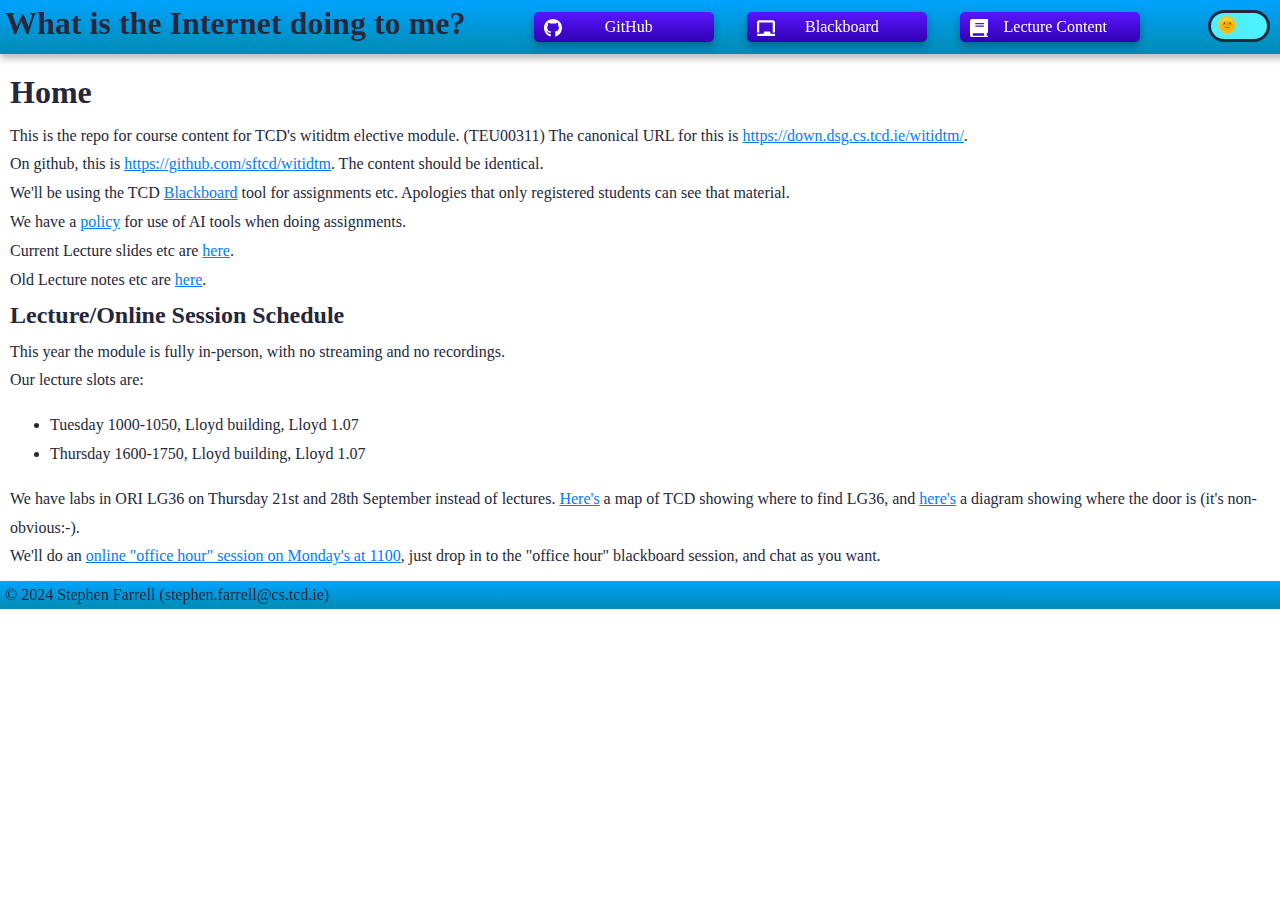
<file: index.html>
<!DOCTYPE html>
<html lang="en">
<head>
  <meta charset="UTF-8">
  <meta name="viewport" content="width=device-width, initial-scale=1.0">
  <link rel="stylesheet" href="witidtm.css">
  <title>Your Page Title</title>
</head>
<body>

<div class="header">
<h1 id="whatistheinternetdoingtomewitidtm">What is the Internet doing to me?</h1>
<div class="link-container">
<a class="button" href="https://github.com/sftcd/witidtm"><i class="icon github"></i>GitHub</a>
<a class="button" href="https://tcd.blackboard.com/ultra/courses/_83782_1/cl/outline">
    <i class="icon blackboard"></i>Blackboard</a>
<!-- Insert the actual link here -->
<a class="button" href="./materials.html"><i class="icon materials"></i>Lecture Content</a>
</div>
</div>

<input type="checkbox" id="toggleSwitch">
<label for="toggleSwitch" id="toggleLabel" onclick></label>

<div class="page-body">

<h1>Home</h1>

<p>This is the repo for course content for TCD's witidtm elective module.
(TEU00311) The canonical URL for this is
<a href="https://down.dsg.cs.tcd.ie/witidtm/">https://down.dsg.cs.tcd.ie/witidtm/</a>.<br>
On github, this is
<a href="https://github.com/sftcd/witidtm">https://github.com/sftcd/witidtm</a>.  The
content should be identical.</p>

<p>We'll be using the TCD
<a href="https://tcd.blackboard.com/ultra/courses/_83782_1/cl/outline">Blackboard</a> tool
for assignments etc. Apologies that only registered students can see that
material.</p>

<!-- Insert the actual link here -->
<p>We have a <a href="./llm-policy.html">policy</a> for use of AI tools when doing 
assignments.</p>

<!-- Insert the actual link here -->
<p>Current Lecture slides etc are <a href="./materials.html">here</a>.</p>

<!-- Insert the actual link here -->
<p>Old Lecture notes etc are <a href="./oldmaterials.html">here</a>.</p>

<h2 id="lectureonlinesessionschedule">Lecture/Online Session Schedule</h2>

<p>This year the module is fully in-person, with no streaming and no recordings.</p>

<p>Our lecture slots are:</p>

<ul>
<li>Tuesday 1000-1050, Lloyd building, Lloyd 1.07</li>
<li>Thursday 1600-1750, Lloyd building, Lloyd 1.07</li>
</ul>

<p>We have labs in ORI LG36 on Thursday 21st and 28th September instead of
lectures.  <a href="lectures/2022-2023/map-2-lg36.png">Here's</a> a map of TCD showing
where to find LG36, and <a href="lectures/2022-2023/oriLG.png">here's</a> a diagram
showing where the door is (it's non-obvious:-).</p>

<p>We'll do an <a href="https://eu.bbcollab.com/guest/36c565c420804b70939bbc5ca9670e18">online "office hour" session on Monday's at
1100</a>, just
drop in to the "office hour" blackboard session, and chat as you want. </p>

</div>
<div class="footer">&copy 2024 Stephen Farrell (stephen.farrell@cs.tcd.ie)</div>
</body>
</html>
</file>
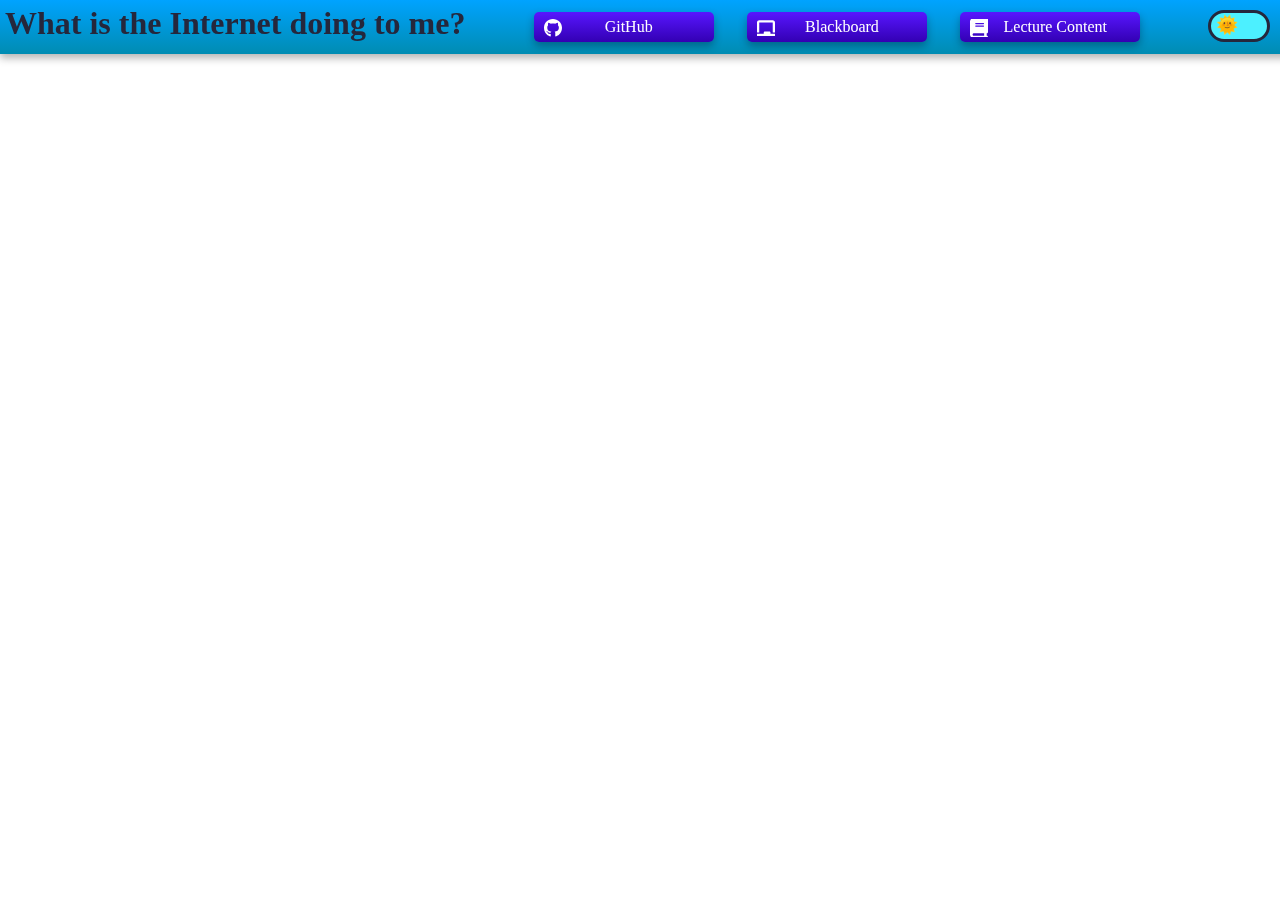
<file: header.html>
<!DOCTYPE html>
<html lang="en">
<head>
  <meta charset="UTF-8">
  <meta name="viewport" content="width=device-width, initial-scale=1.0">
  <link rel="stylesheet" href="witidtm.css">
  <title>WITIDTM Home</title>
</head>
<body>

<div class="header">
<h1 id="whatistheinternetdoingtomewitidtm">What is the Internet doing to me?</h1>
<div class="link-container">
<a class="button" href="https://github.com/sftcd/witidtm"><i class="icon github"></i>GitHub</a>
<a class="button" href="https://tcd.blackboard.com/ultra/courses/_83782_1/cl/outline">
    <i class="icon blackboard"></i>Blackboard</a>
<!-- Insert the actual link here -->
<a class="button" href="#materials"><i class="icon materials"></i>Lecture Content</a>
</div>
</div>

<input type="checkbox" id="toggleSwitch">
<label for="toggleSwitch" id="toggleLabel" onclick></label>

<div class="page-body">
</file>
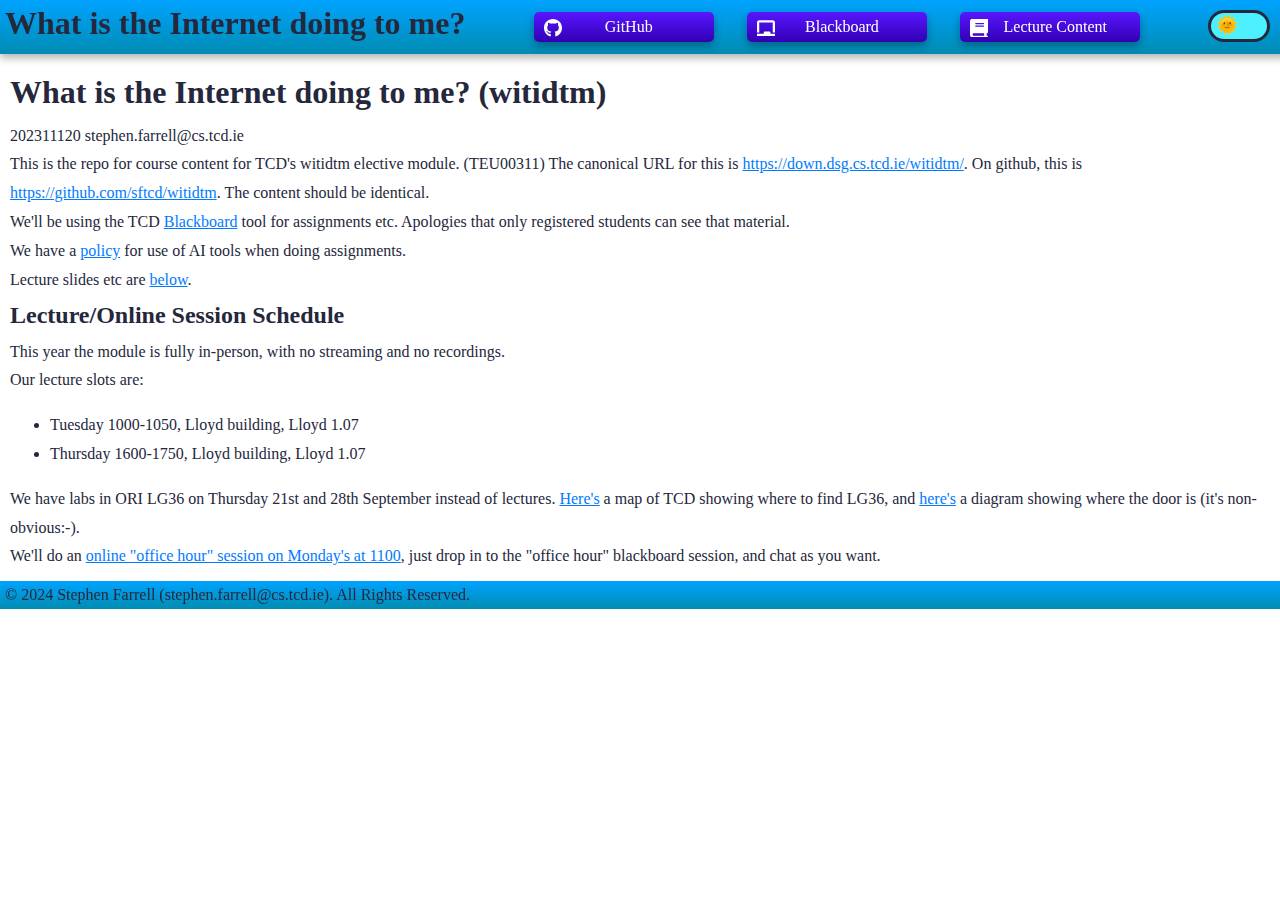
<file: home.html>
<!DOCTYPE html>
<html lang="en">
<head>
  <meta charset="UTF-8">
  <meta name="viewport" content="width=device-width, initial-scale=1.0">
  <link rel="stylesheet" href="witidtm.css">
  <title>WITIDTM Home</title>
</head>
<body>

<div class="header">
<h1 id="whatistheinternetdoingtomewitidtm">What is the Internet doing to me?</h1>
<div class="link-container">
<a class="button" href="https://github.com/sftcd/witidtm"><i class="icon github"></i>GitHub</a>
<a class="button" href="https://tcd.blackboard.com/ultra/courses/_83782_1/cl/outline">
    <i class="icon blackboard"></i>Blackboard</a>
<!-- Insert the actual link here -->
<a class="button" href="#materials"><i class="icon materials"></i>Lecture Content</a>
</div>
</div>

<input type="checkbox" id="toggleSwitch">
<label for="toggleSwitch" id="toggleLabel" onclick></label>

<div class="page-body">

<h1 id="whatistheinternetdoingtomewitidtm">What is the Internet doing to me? (witidtm)</h1>

<p>202311120 stephen.farrell@cs.tcd.ie</p>

<p>This is the repo for course content for TCD's witidtm elective module.
(TEU00311) The canonical URL for this is
<a href="https://down.dsg.cs.tcd.ie/witidtm/">https://down.dsg.cs.tcd.ie/witidtm/</a>.  On
github, this is
<a href="https://github.com/sftcd/witidtm">https://github.com/sftcd/witidtm</a>.  The
content should be identical.</p>

<p>We'll be using the TCD
<a href="https://tcd.blackboard.com/ultra/courses/_83782_1/cl/outline">Blackboard</a> tool
for assignments etc. Apologies that only registered students can see that
material.</p>

<p>We have a <a href="llm-policy.md">policy</a> for use of AI tools when doing 
assignments.</p>

<p>Lecture slides etc are <a href="#materials">below</a>.</p>

<h2 id="lectureonlinesessionschedule">Lecture/Online Session Schedule</h2>

<p>This year the module is fully in-person, with no streaming and no recordings.</p>

<p>Our lecture slots are:</p>

<ul>
<li>Tuesday 1000-1050, Lloyd building, Lloyd 1.07</li>
<li>Thursday 1600-1750, Lloyd building, Lloyd 1.07</li>
</ul>

<p>We have labs in ORI LG36 on Thursday 21st and 28th September instead of
lectures.  <a href="lectures/2022-2023/map-2-lg36.png">Here's</a> a map of TCD showing
where to find LG36, and <a href="lectures/2022-2023/oriLG.png">here's</a> a diagram
showing where the door is (it's non-obvious:-).</p>

<p>We'll do an <a href="https://eu.bbcollab.com/guest/36c565c420804b70939bbc5ca9670e18">online "office hour" session on Monday's at
1100</a>, just
drop in to the "office hour" blackboard session, and chat as you want. </p>

</div>
<div class="footer">&copy 2024 Stephen Farrell (stephen.farrell@cs.tcd.ie). All Rights Reserved.</div>
</body>
</html>
</file>
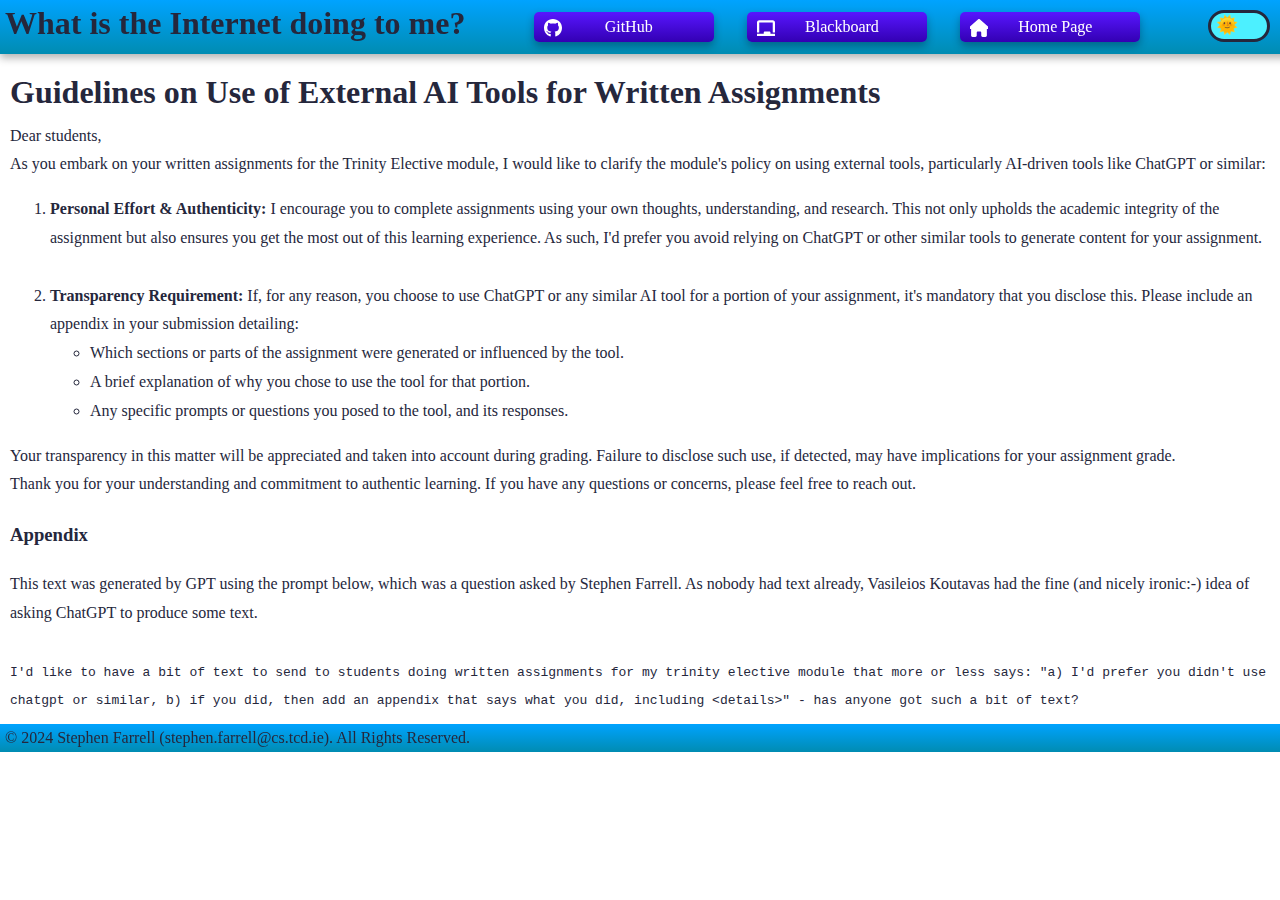
<file: llm-policy.html>
<!DOCTYPE html>
<html lang="en">
<head>
  <meta charset="UTF-8">
  <meta name="viewport" content="width=device-width, initial-scale=1.0">
  <link rel="stylesheet" href="witidtm.css">
  <title>Your Page Title</title>
</head>
<body>

<div class="header">
<h1 id="whatistheinternetdoingtomewitidtm">What is the Internet doing to me?</h1>
<div class="link-container">
<a class="button" href="https://github.com/sftcd/witidtm"><i class="icon github"></i>GitHub</a>
<a class="button" href="https://tcd.blackboard.com/ultra/courses/_83782_1/cl/outline">
    <i class="icon blackboard"></i>Blackboard</a>
<!-- Insert the actual link here -->
<a class="button" href="./index.html"><i class="icon home"></i>Home Page</a>
</div>
</div>

<input type="checkbox" id="toggleSwitch">
<label for="toggleSwitch" id="toggleLabel" onclick></label>

<div class="page-body">

<h1 id="guidelinesonuseofexternalaitoolsforwrittenassignments">Guidelines on Use of External AI Tools for Written Assignments</h1>

<p>Dear students,</p>

<p>As you embark on your written assignments for the Trinity Elective module, I would like to clarify the module's policy on using external tools, particularly AI-driven tools like ChatGPT or similar:</p>

<ol>
<li><p><b>Personal Effort &amp; Authenticity:</b> I encourage you to complete assignments using your own thoughts, understanding, and research. This not only upholds the academic integrity of the assignment but also ensures you get the most out of this learning experience. As such, I'd prefer you avoid relying on ChatGPT or other similar tools to generate content for your assignment.</p><br></li>
<li><p><b>Transparency Requirement:</b> If, for any reason, you choose to use ChatGPT or any similar AI tool for a portion of your assignment, it's mandatory that you disclose this. Please include an appendix in your submission detailing:</p>

<ul>
<li>Which sections or parts of the assignment were generated or influenced by the tool.</li>
<li>A brief explanation of why you chose to use the tool for that portion.</li>
<li>Any specific prompts or questions you posed to the tool, and its responses.</li>
</ul></li>
</ol>

<p>Your transparency in this matter will be appreciated and taken into account during grading. Failure to disclose such use, if detected, may have implications for your assignment grade.</p>

<p>Thank you for your understanding and commitment to authentic learning. If you have any questions or concerns, please feel free to reach out.</p>

<h3>Appendix</h3>
<p>This text was generated by GPT using the prompt below, which was a question asked by Stephen Farrell. As nobody had text already, Vasileios Koutavas had the fine (and nicely ironic:-) idea of asking ChatGPT to produce some text.</p><br>

<p><code>
I'd like to have a bit of text to send to students doing written
assignments for my trinity elective module that more or less says: "a) I'd
prefer you didn't use chatgpt or similar, b) if you did, then add an appendix
that says what you did, including &lt;details&gt;" - has anyone got such a bit of
text?
</code></p>

</div>
<div class="footer">&copy 2024 Stephen Farrell (stephen.farrell@cs.tcd.ie). All Rights Reserved.</div>
</body>
</html>
</file>
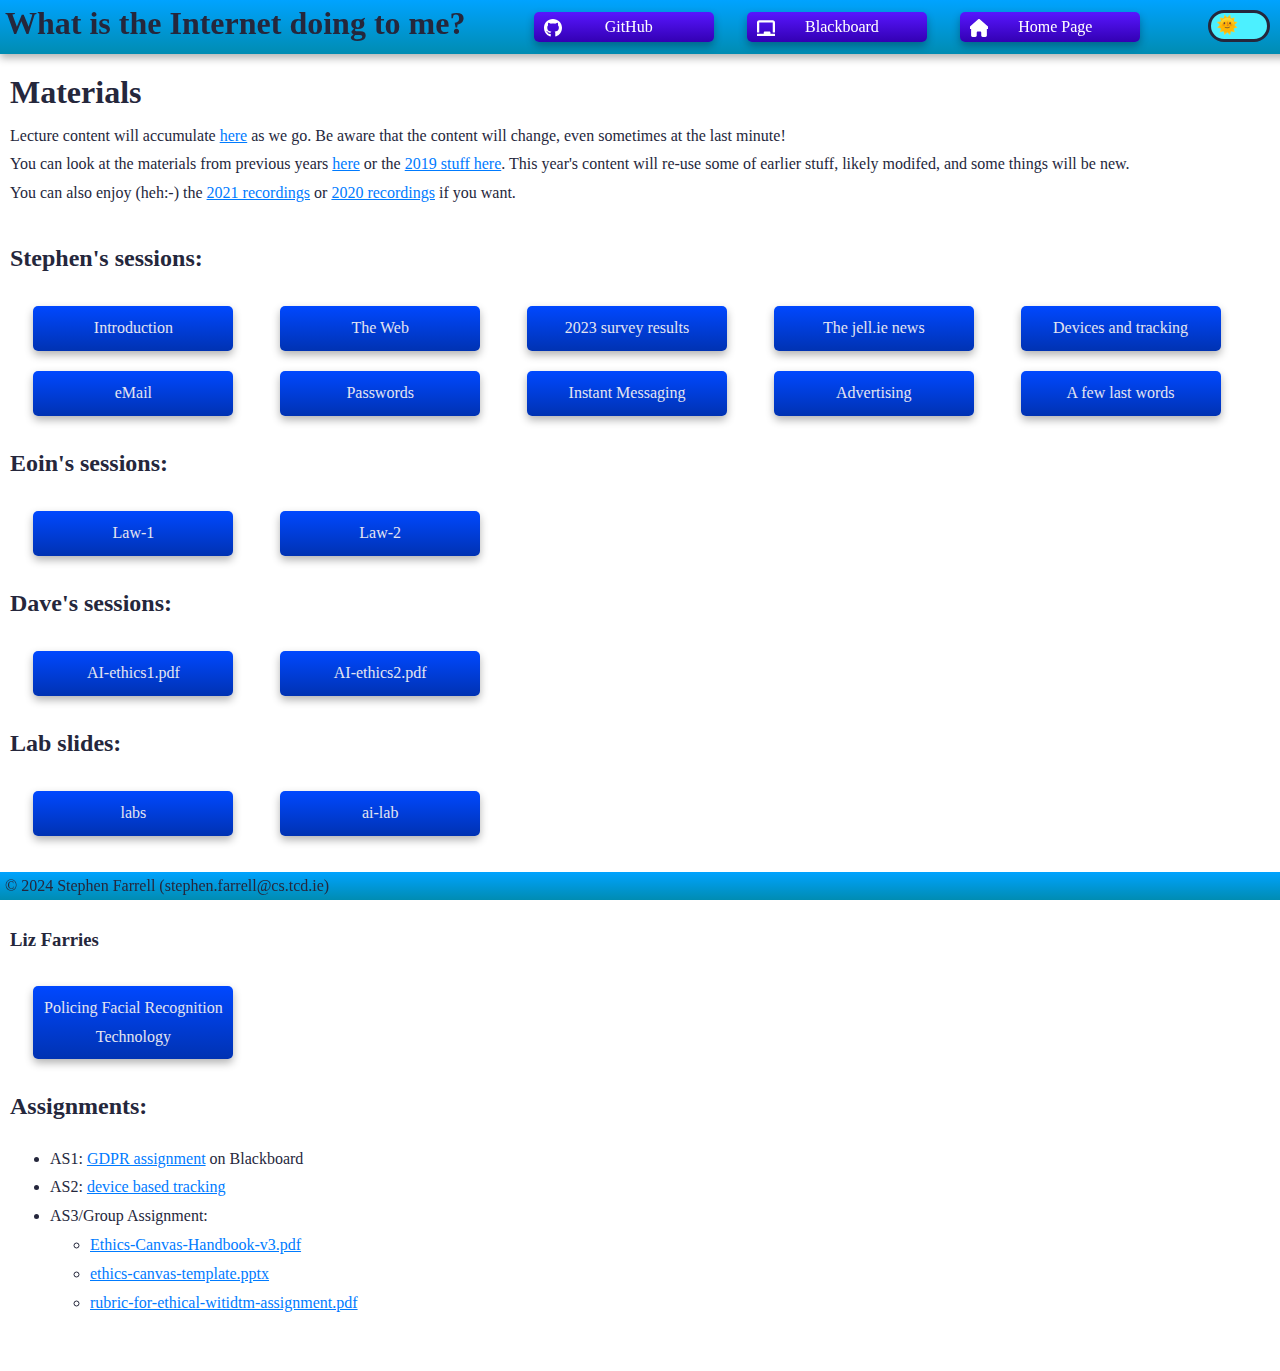
<file: materials.html>
<!DOCTYPE html>
<html lang="en">
<head>
  <meta charset="UTF-8">
  <meta name="viewport" content="width=device-width, initial-scale=1.0">
  <link rel="stylesheet" href="witidtm.css">
  <title>Your Page Title</title>
</head>
<body>

<div class="header">
<h1 id="whatistheinternetdoingtomewitidtm">What is the Internet doing to me?</h1>
<div class="link-container">
<a class="button" href="https://github.com/sftcd/witidtm"><i class="icon github"></i>GitHub</a>
<a class="button" href="https://tcd.blackboard.com/ultra/courses/_83782_1/cl/outline">
    <i class="icon blackboard"></i>Blackboard</a>
<!-- Insert the actual link here -->
<a class="button" href="./index.html"><i class="icon home"></i>Home Page</a>
</div>
</div>

<input type="checkbox" id="toggleSwitch">
<label for="toggleSwitch" id="toggleLabel" onclick></label>

<div class="page-body">

<h1 id="materials">Materials</h1>

<p>Lecture content will accumulate <a href="./lectures/2023-2024/">here</a> as we go.  Be
aware that the content will change, even sometimes at the last minute!</p>

<!-- Insert the actual link here -->
<p>You can look at the materials from previous years <a href="./oldmaterials.html">here</a> or
the <a href="./lectures/2019-2020/">2019 stuff here</a>.  This year's content will re-use
some of earlier stuff, likely modifed, and some things will be new. </p>

<p>You can also enjoy (heh:-) the <a href="https://down.dsg.cs.tcd.ie/witidtm-recordings/2021/">2021
recordings</a> or <a href="https://down.dsg.cs.tcd.ie/witidtm-recordings/2020/">2020
recordings</a> if you want.</p>

<br/>

<h2>Stephen's sessions:</h2>

<ul class="button-list">
<li><a href="lectures/2023-2024/100-intro.pdf">Introduction</a></li>
<li><a href="lectures/2023-2024/200-web.pdf">The Web</a></li>
<li><a href="lectures/2023-2024/survey2023.pdf">2023 survey results</a></li>
<li><a href="lectures/2023-2024/300-jellie.pdf">The jell.ie news</a></li>
<li><a href="lectures/2023-2024/400-machines.pdf">Devices and tracking</a></li>
<li><a href="lectures/2023-2024/500-mail.pdf">eMail</a></li>
<li><a href="lectures/2023-2024/600-passwords.pdf">Passwords</a></li>
<li><a href="lectures/2023-2024/700-im.pdf">Instant Messaging</a></li>
<li><a href="lectures/2023-2024/800-ads.pdf">Advertising</a></li>
<li><a href="lectures/2023-2024/900-end.pdf">A few last words</a></li>
</ul>

<h2>Eoin's sessions:</h2>

<ul class="button-list">
<li><a href="lectures/2023-2024/law-1.pdf">Law-1</a></li>
<li><a href="lectures/2023-2024/law-2.pdf">Law-2</a></li>
</ul>

<h2>Dave's sessions:</h2>

<ul class="button-list">
<li><a href="lectures/2023-2024/AI-ethics1.pdf">AI-ethics1.pdf</a></li>
<li><a href="lectures/2023-2024/AI-ethics2.pdf">AI-ethics2.pdf</a></li>
</ul>

<h2>Lab slides:</h2>

<ul class="button-list">
<li><a href="lectures/2023-2024/labs.pdf">labs</a></li>
<li><a href="lectures/2023-2024/ai-lab.pdf">ai-lab</a></li>
</ul>

<h2>Guest lectures:</h2>

<h3>Liz Farries</h3>
<ul class="button-list">
<li><a href="lectures/2023-2024/policing-frt.pdf">Policing Facial Recognition Technology</a></li>
</ul>

<h2>Assignments:</h2>

<ul>
<li>AS1: <a href="https://tcd.blackboard.com/ultra/courses/_83782_1/cl/outline">GDPR assignment</a> on Blackboard</li>
<li>AS2: <a href="lectures/2023-2024/as2.pdf">device based tracking</a></li>
<li>AS3/Group Assignment:
<ul>
<li><a href="lectures/2023-2024/Ethics-Canvas-Handbook-v3.pdf">Ethics-Canvas-Handbook-v3.pdf</a></li>
<li><a href="lectures/2023-2024/ethics-canvas-template.pptx">ethics-canvas-template.pptx</a></li>
<li><a href="lectures/2023-2024/rubric-for-ethical-witidtm-assignment.pdf">rubric-for-ethical-witidtm-assignment.pdf</a></li>
</ul></li>
</ul>

</div>
<div class="footer">&copy 2024 Stephen Farrell (stephen.farrell@cs.tcd.ie)</div>
</body>
</html>
</file>
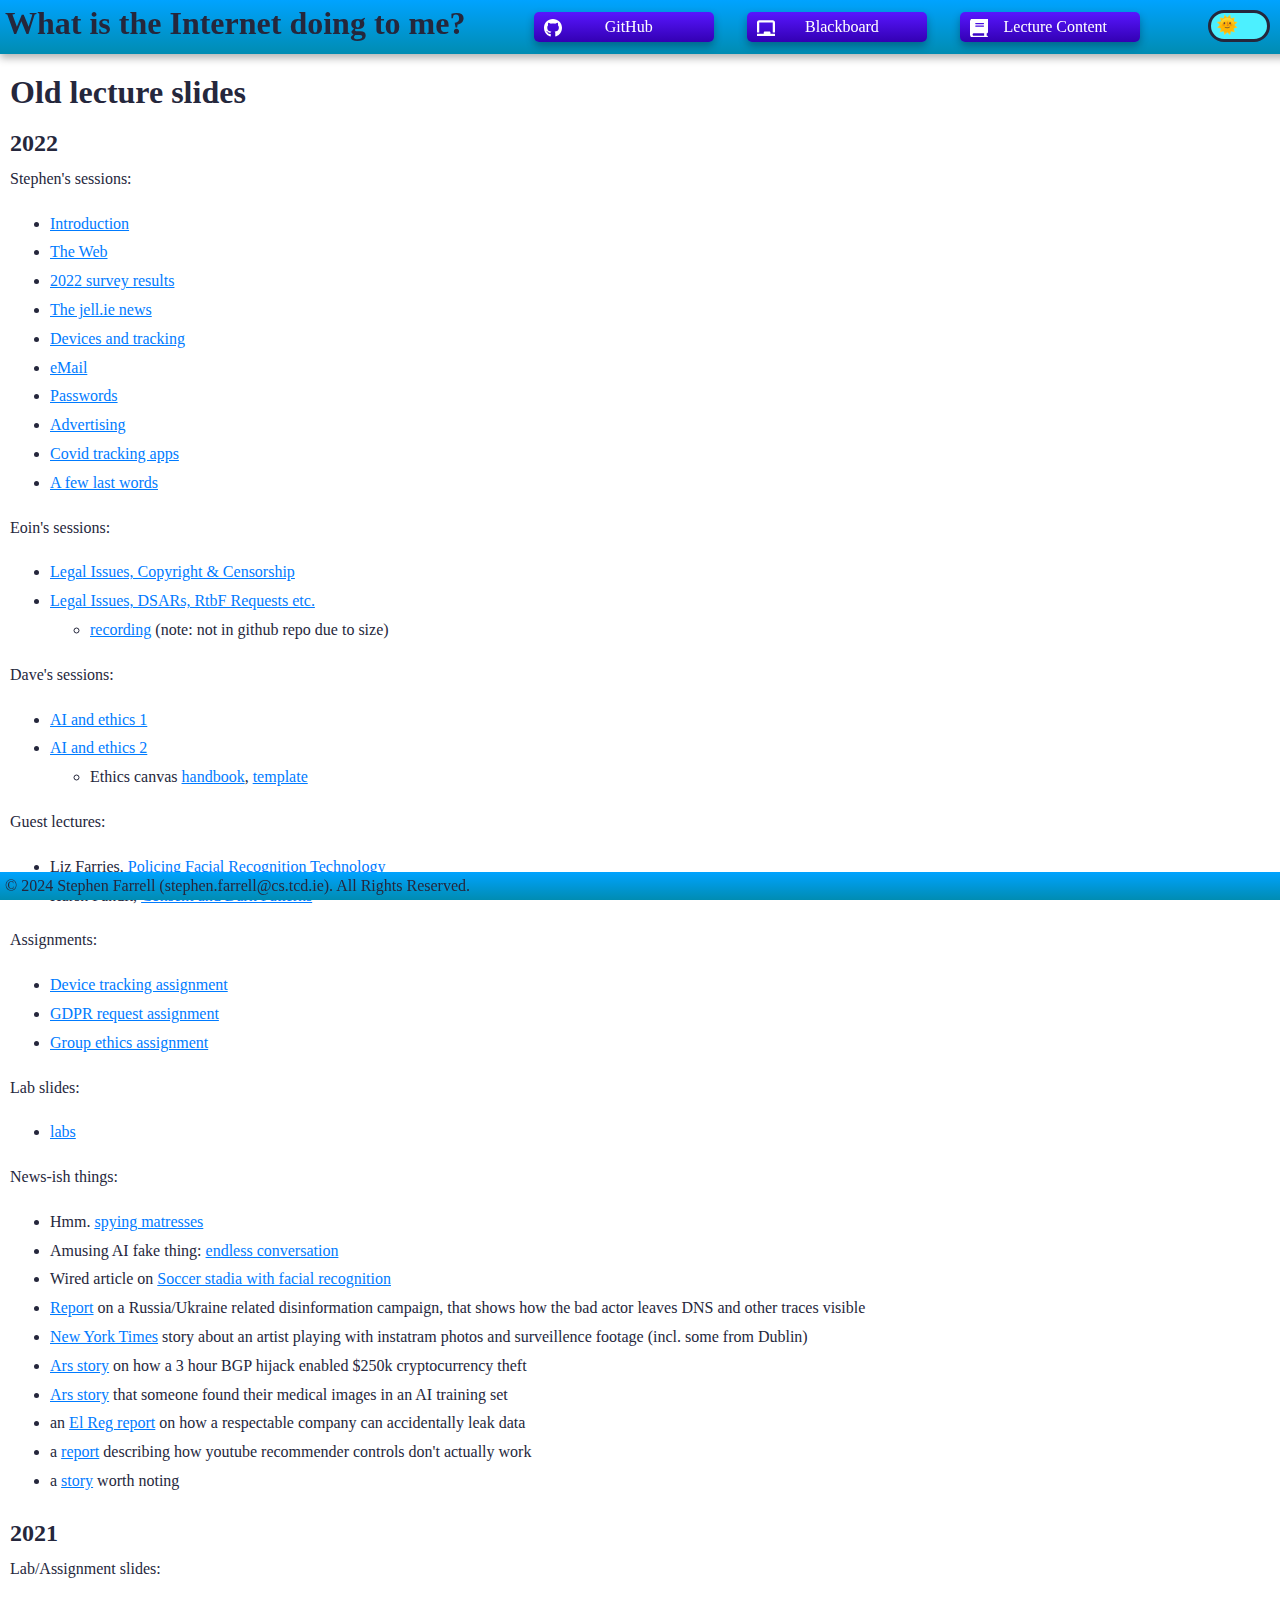
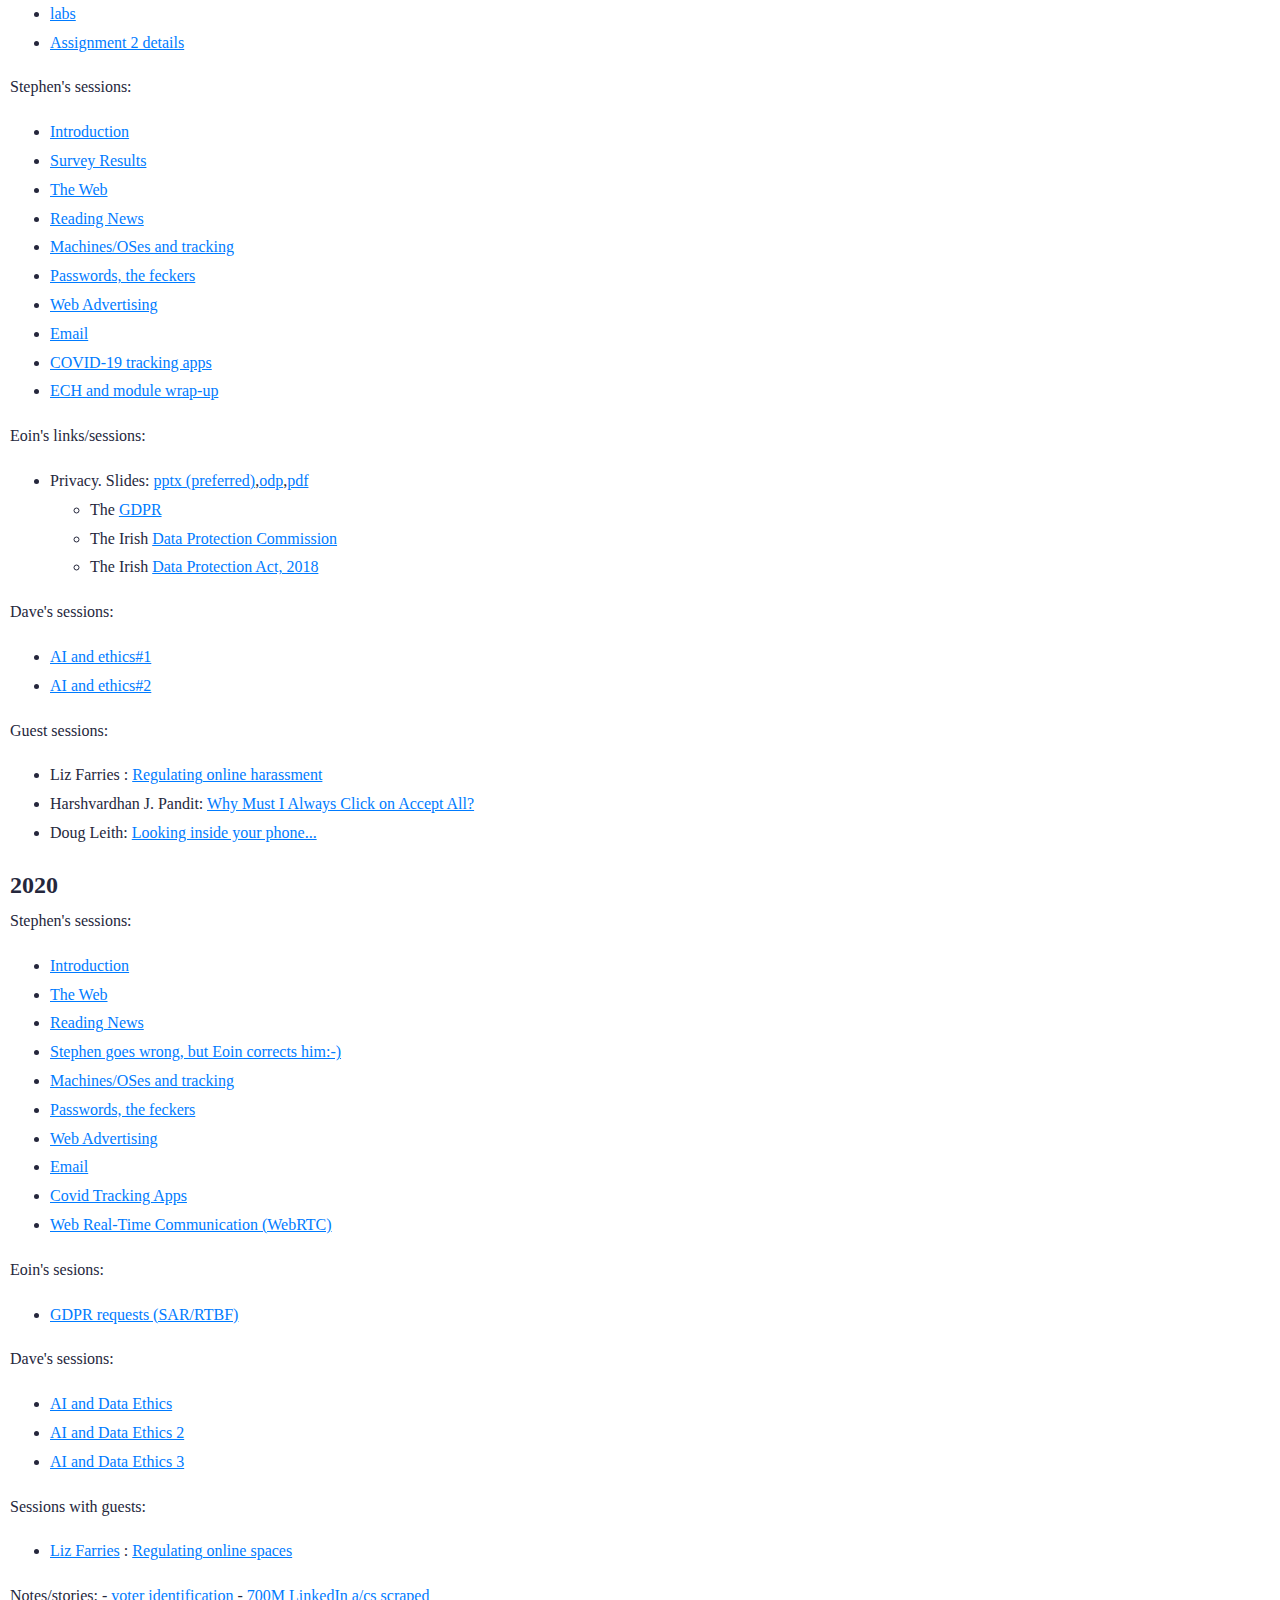
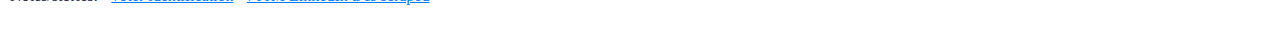
<file: oldMaterials.html>
<!DOCTYPE html>
<html lang="en">
<head>
  <meta charset="UTF-8">
  <meta name="viewport" content="width=device-width, initial-scale=1.0">
  <link rel="stylesheet" href="witidtm.css">
  <title>WITIDTM Home</title>
</head>
<body>

<div class="header">
<h1 id="whatistheinternetdoingtomewitidtm">What is the Internet doing to me?</h1>
<div class="link-container">
<a class="button" href="https://github.com/sftcd/witidtm"><i class="icon github"></i>GitHub</a>
<a class="button" href="https://tcd.blackboard.com/ultra/courses/_83782_1/cl/outline">
    <i class="icon blackboard"></i>Blackboard</a>
<!-- Insert the actual link here -->
<a class="button" href="#materials"><i class="icon materials"></i>Lecture Content</a>
</div>
</div>

<input type="checkbox" id="toggleSwitch">
<label for="toggleSwitch" id="toggleLabel" onclick></label>

<div class="page-body">

<h1 id="oldlectureslides">Old lecture slides</h1>

<h2>2022</h2>

<p>Stephen's sessions:</p>

<ul>
<li><a href="lectures/2022-2023/100-intro.pdf">Introduction</a></li>
<li><a href="lectures/2022-2023/200-web.pdf">The Web</a></li>
<li><a href="lectures/2022-2023/survey2022.pdf">2022 survey results</a></li>
<li><a href="lectures/2022-2023/300-jellie.pdf">The jell.ie news</a></li>
<li><a href="lectures/2022-2023/400-machines.pdf">Devices and tracking</a></li>
<li><a href="lectures/2022-2023/500-mail.pdf">eMail</a></li>
<li><a href="lectures/2022-2023/600-passwords.pdf">Passwords</a></li>
<li><a href="lectures/2022-2023/700-ads.pdf">Advertising</a></li>
<li><a href="lectures/2022-2023/tact-202211.pdf">Covid tracking apps</a></li>
<li><a href="lectures/2022-2023/800-end.pdf">A few last words</a></li>
</ul>

<p>Eoin's sessions:</p>

<ul>
<li><a href="lectures/2022-2023/eoin1.pdf">Legal Issues, Copyright &amp; Censorship</a></li>
<li><a href="lectures/2022-2023/eoin2.pdf">Legal Issues, DSARs, RtbF Requests etc.</a>
<ul>
<li><a href="lectures/2022-2023/eoin2-recording.mp4">recording</a> (note: not in github repo due to size)</li>
</ul></li>
</ul>

<p>Dave's sessions:</p>

<ul>
<li><a href="lectures/2022-2023/AI-ethics1.pdf">AI and ethics 1</a></li>
<li><a href="lectures/2022-2023/AI-ethics2.pdf">AI and ethics 2</a>
<ul>
<li>Ethics canvas <a href="lectures/2022-2023/Ethics-Canvas-Handbook-v3.pdf">handbook</a>, <a href="ethics-canvas-template.pptx">template</a></li>
</ul></li>
</ul>

<p>Guest lectures:</p>

<ul>
<li>Liz Farries, <a href="lectures/2022-2023/policing-frt.pdf">Policing Facial Recognition Technology</a></li>
<li>Harsh Pandit, <a href="lectures/2022-2023/Harsh_WITIDTM_2022.pdf">Consent and Dark Patterns</a></li>
</ul>

<p>Assignments:</p>

<ul>
<li><a href="lectures/2022-2023/as1.pdf">Device tracking assignment</a></li>
<li><a href="lectures/2022-2023/as2.pdf">GDPR request assignment</a></li>
<li><a href="lectures/2022-2023/groupca-teu00311.pdf">Group ethics assignment</a></li>
</ul>

<p>Lab slides:</p>

<ul>
<li><a href="lectures/2022-2023/labs.pdf">labs</a></li>
</ul>

<p>News-ish things:</p>

<ul>
<li>Hmm. <a href="https://yro.slashdot.org/story/23/11/21/2220242/ceo-reminds-everyone-his-company-collects-customers-sleep-data?utm_source=rss1.0mainlinkanon&amp;utm_medium=feed">spying matresses</a></li>
<li>Amusing AI fake thing: <a href="https://arstechnica.com/information-technology/2022/11/herzog-and-zizek-become-uncanny-ai-bots-trapped-in-endless-conversation/">endless conversation</a></li>
<li>Wired article on <a href="https://www.wired.com/story/soccer-world-cup-biometric-surveillance/">Soccer stadia with facial recognition</a></li>
<li><a href="https://www.qurium.org/press-releases/pr_under-the-hood-of-a-doppelganger/">Report</a> on a Russia/Ukraine related disinformation campaign,
that shows how the bad actor leaves DNS and other traces visible</li>
<li><a href="https://www.nytimes.com/2022/09/24/technology/surveillance-footage-instagram.html">New York Times</a> story about an artist playing with instatram photos and surveillence footage (incl. some from Dublin)</li>
<li><a href="https://arstechnica.com/information-technology/2022/09/how-3-hours-of-inaction-from-amazon-cost-cryptocurrency-holders-235000/">Ars story</a> on how a 3 hour BGP hijack enabled $250k cryptocurrency theft</li>
<li><a href="https://arstechnica.com/information-technology/2022/09/artist-finds-private-medical-record-photos-in-popular-ai-training-data-set/">Ars story</a> that someone found their medical images in an AI training set</li>
<li>an <a href="https://www.theregister.com/2022/09/20/mssb_sec_fine/">El Reg report</a> on how a respectable company can accidentally leak data</li>
<li>a <a href="https://foundation.mozilla.org/en/youtube/user-controls/">report</a> describing how youtube recommender controls
don't actually work</li>
<li>a <a href="https://text.npr.org/2022/05/25/1101275323/twitter-privacy-settlement-doj-ftc">story</a> worth noting</li>
</ul>

<h2>2021</h2>

<p>Lab/Assignment slides:</p>

<ul>
<li><a href="lectures/2022-2023/labs.pdf">labs</a></li>
<li><a href="lectures/2021-2022/assignment2.pdf">Assignment 2 details</a></li>
</ul>

<p>Stephen's sessions:</p>

<ul>
<li><a href="lectures/2021-2022/100-intro.pdf">Introduction</a></li>
<li><a href="lectures/2021-2022/survey2021.pdf">Survey Results</a></li>
<li><a href="lectures/2021-2022/200-web.pdf">The Web</a></li>
<li><a href="lectures/2021-2022/300-jellie.pdf">Reading News</a></li>
<li><a href="lectures/2021-2022/400-machines.pdf">Machines/OSes and tracking</a></li>
<li><a href="lectures/2021-2022/500-passwords.pdf">Passwords, the feckers</a></li>
<li><a href="lectures/2021-2022/600-ads.pdf">Web Advertising</a></li>
<li><a href="lectures/2021-2022/700-mail.pdf">Email</a></li>
<li><a href="lectures/2021-2022/tact-202111.pdf">COVID-19 tracking apps</a></li>
<li><a href="lectures/2021-2022/800-ech.pdf">ECH and module wrap-up</a></li>
</ul>

<p>Eoin's links/sessions:</p>

<ul>
<li>Privacy. Slides: <a href="lectures/2021-2022/eoin-100-privacy.pptx">pptx (preferred)</a>,<a href="lectures/2021-2022/eoin-100-privacy.odp">odp</a>,<a href="lectures/2021-2022/eoin-100-privacy.pdf">pdf</a>
<ul>
<li>The <a href="https://eur-lex.europa.eu/eli/reg/2016/679/oj">GDPR</a></li>
<li>The Irish <a href="https://www.dataprotection.ie/">Data Protection Commission</a></li>
<li>The Irish <a href="http://www.irishstatutebook.ie/eli/2018/act/7/">Data Protection Act, 2018</a></li>
</ul></li>
</ul>

<p>Dave's sessions:</p>

<ul>
<li><a href="lectures/2021-2022/ai-ethics1.pdf">AI and ethics#1</a></li>
<li><a href="lectures/2021-2022/ai-ethics2.pdf">AI and ethics#2</a></li>
</ul>

<p>Guest sessions:</p>

<ul>
<li>Liz Farries : <a href="lectures/2021-2022/IBSA.Farries.2021.pdf">Regulating online harassment</a></li>
<li>Harshvardhan J. Pandit: <a href="lectures/2021-2022/harsh-consent.pdf">Why Must I Always Click on Accept All?</a></li>
<li>Doug Leith: <a href="lectures/2021-2022/doug-phones.pdf">Looking inside your phone...</a></li>
</ul>

<h2>2020</h2>

<p>Stephen's sessions:</p>

<ul>
<li><a href="lectures/2020-2021/100-intro.pdf">Introduction</a></li>
<li><a href="lectures/2020-2021/200-web.pdf">The Web</a></li>
<li><a href="lectures/2020-2021/300-jellie.pdf">Reading News</a></li>
<li><a href="lectures/2020-2021/400-layperson.pdf">Stephen goes wrong, but Eoin corrects him:-)</a> </li>
<li><a href="lectures/2020-2021/500-machines.pdf">Machines/OSes and tracking</a></li>
<li><a href="lectures/2020-2021/600-passwords.pdf">Passwords, the feckers</a></li>
<li><a href="lectures/2020-2021/700-ads.pdf">Web Advertising</a></li>
<li><a href="lectures/2020-2021/800-mail.pdf">Email</a></li>
<li><a href="lectures/2020-2021/900-covid.pdf">Covid Tracking Apps</a></li>
<li><a href="lectures/2020-2021/1000-webrtc.pdf">Web Real-Time Communication (WebRTC)</a></li>
</ul>

<p>Eoin's sesions:</p>

<ul>
<li><a href="lectures/2020-2021/eod-100-oct13.pdf">GDPR requests (SAR/RTBF)</a></li>
</ul>

<p>Dave's sessions:</p>

<ul>
<li><a href="lectures/2020-2021/ai-data-ethics-part1.pdf">AI and Data Ethics</a></li>
<li><a href="lectures/2020-2021/ai-data-ethics-part2.pdf">AI and Data Ethics 2</a></li>
<li><a href="lectures/2020-2021/ai-data-ethics-part3.pdf">AI and Data Ethics 3</a></li>
</ul>

<p>Sessions with guests:</p>

<ul>
<li><a href="https://www.iccl.ie/staff/elizabeth-farries-information-rights-project-manager/">Liz Farries</a> : <a href="lectures/2020-2021/liz-farries.pdf">Regulating online spaces</a></li>
</ul>

<p>Notes/stories:
- <a href="https://www.nytimes.com/2021/09/20/nyregion/voters-dante-deblasio.html">voter identification</a>
- <a href="https://restoreprivacy.com/linkedin-data-leak-700-million-users/">700M LinkedIn a/cs scraped</a></p>

</div>
<div class="footer">&copy 2024 Stephen Farrell (stephen.farrell@cs.tcd.ie). All Rights Reserved.</div>
</body>
</html>
</file>
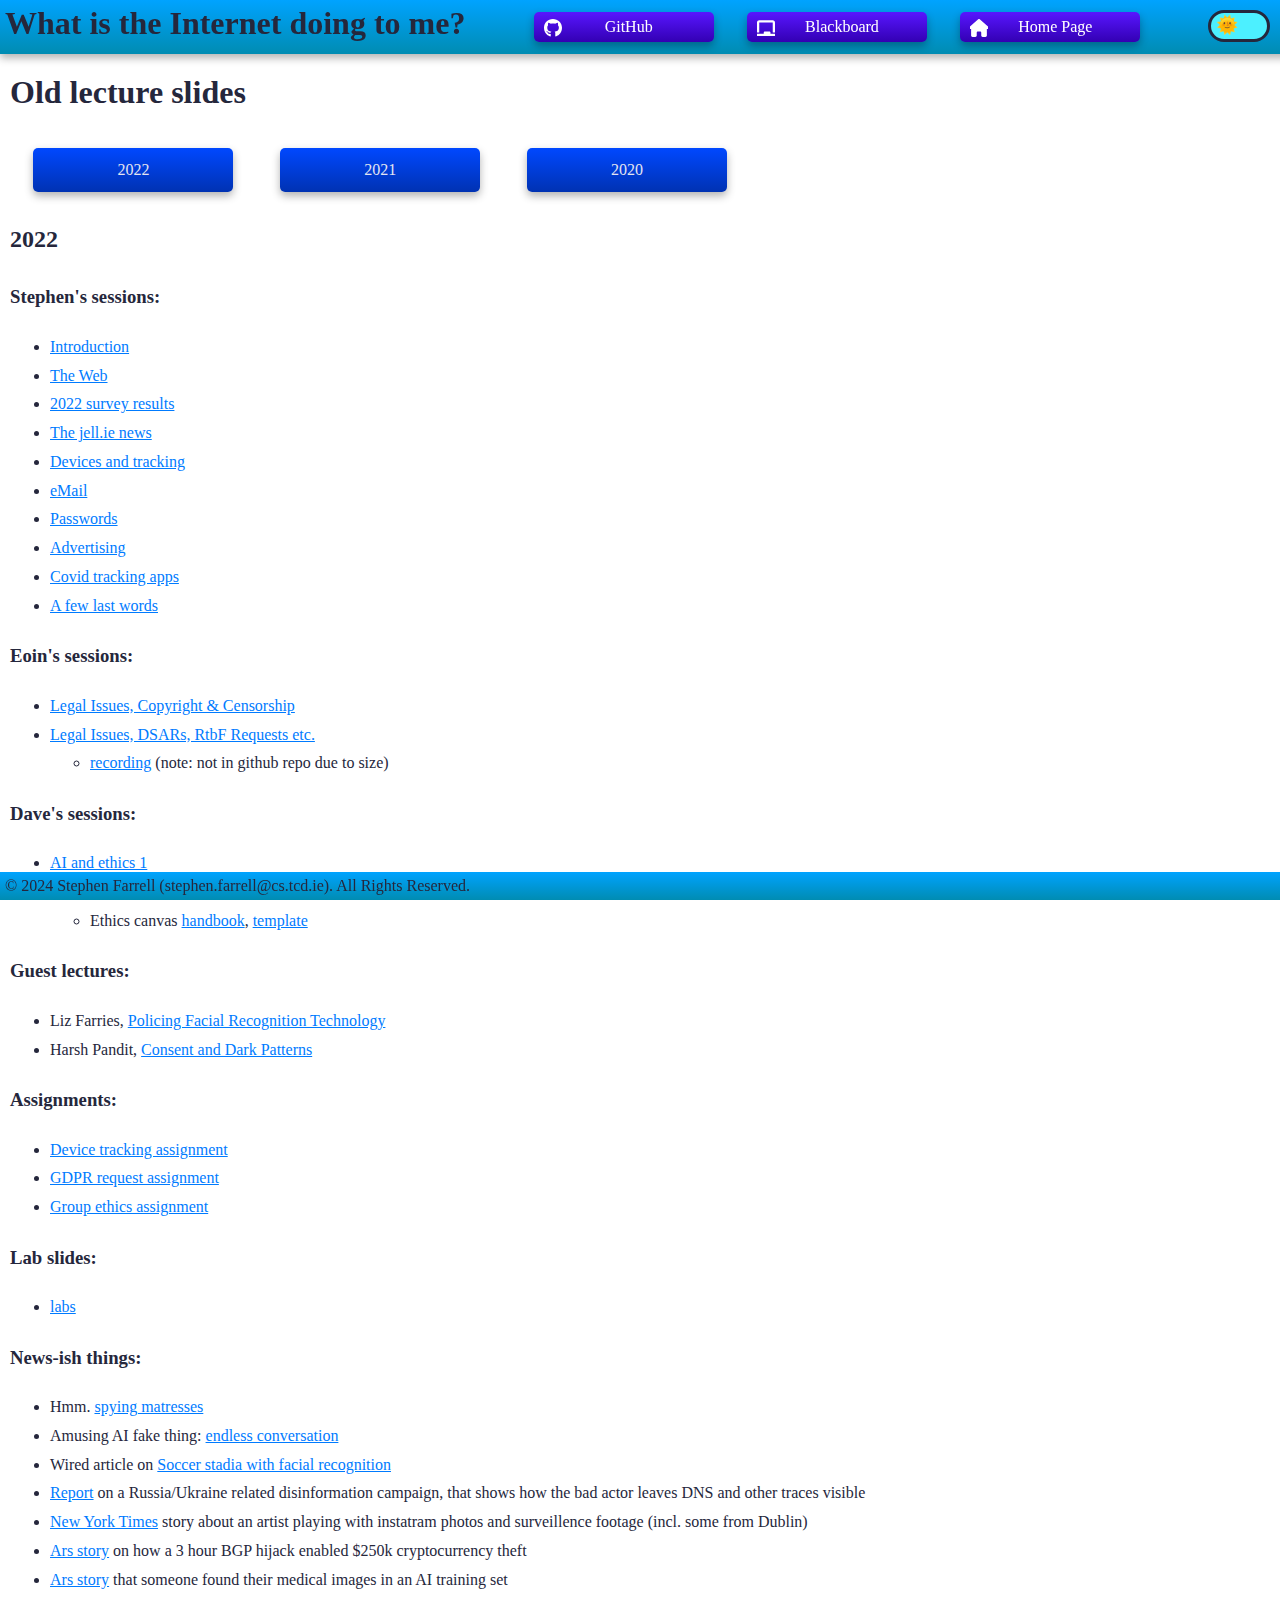
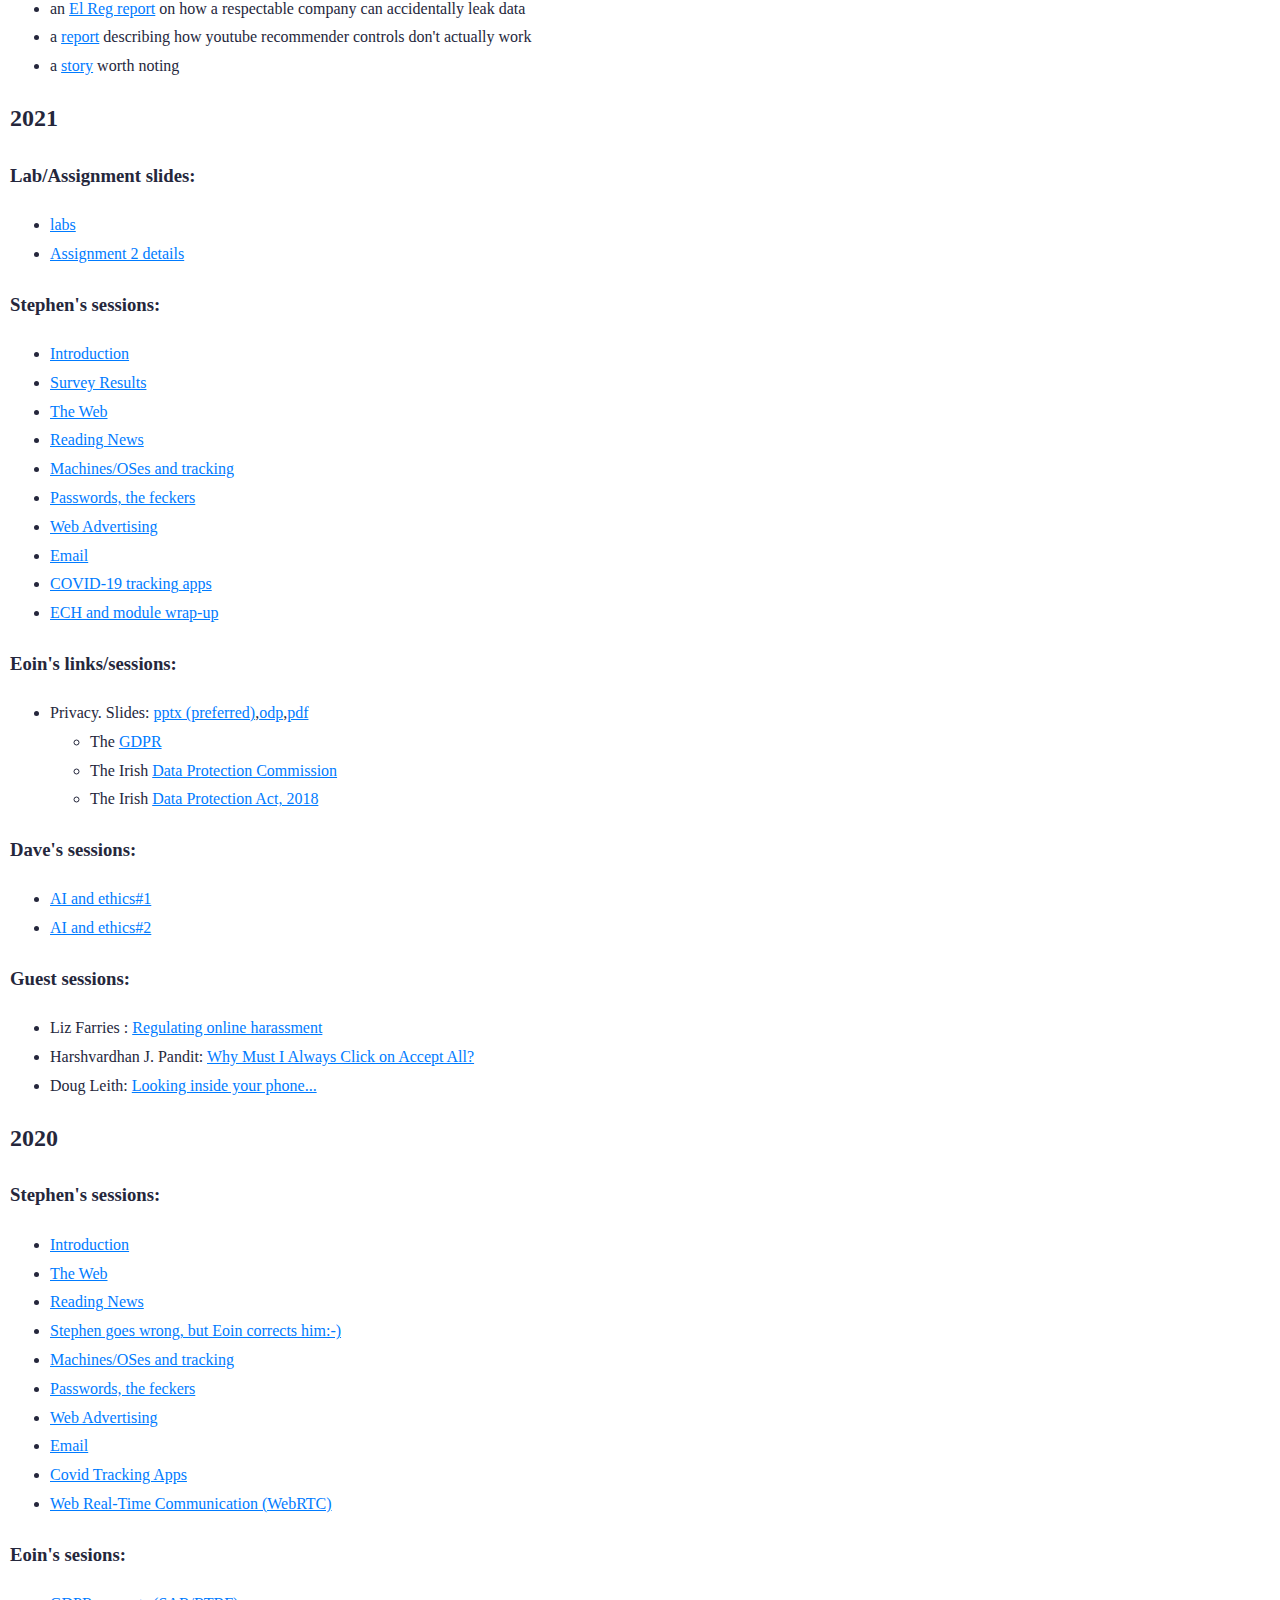
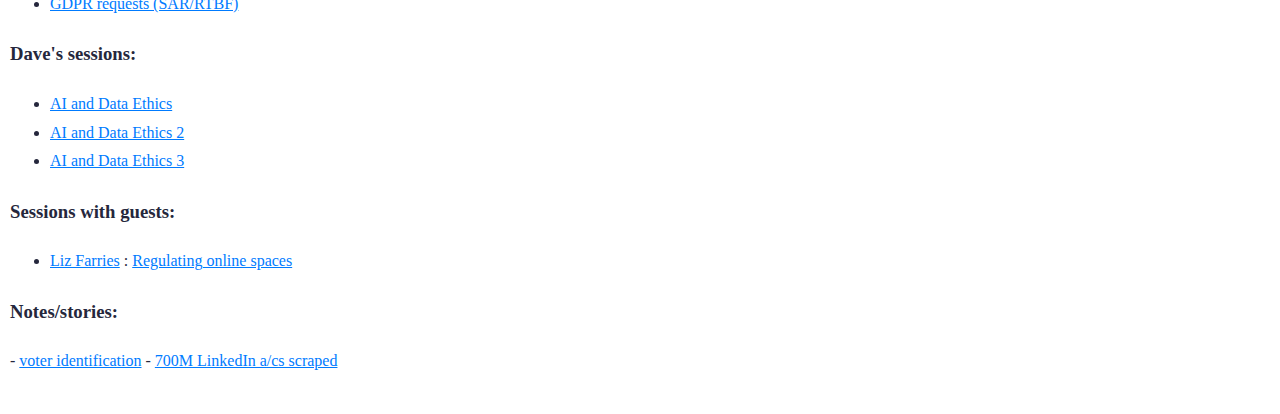
<file: oldmaterials.html>
<!DOCTYPE html>
<html lang="en">
<head>
  <meta charset="UTF-8">
  <meta name="viewport" content="width=device-width, initial-scale=1.0">
  <link rel="stylesheet" href="witidtm.css">
  <title>Your Page Title</title>
</head>
<body>

<div class="header">
<h1 id="whatistheinternetdoingtomewitidtm">What is the Internet doing to me?</h1>
<div class="link-container">
<a class="button" href="https://github.com/sftcd/witidtm"><i class="icon github"></i>GitHub</a>
<a class="button" href="https://tcd.blackboard.com/ultra/courses/_83782_1/cl/outline">
    <i class="icon blackboard"></i>Blackboard</a>
<!-- Insert the actual link here -->
<a class="button" href="./witidtm.html"><i class="icon home"></i>Home Page</a>
</div>
</div>

<input type="checkbox" id="toggleSwitch">
<label for="toggleSwitch" id="toggleLabel" onclick></label>

<div class="page-body">

<h1 id="oldlectureslides">Old lecture slides</h1>

<ul class="button-list">
<li><a href="#2022">2022</a></li>
<li><a href="#2021">2021</a></li>
<li><a href="#2020">2020</a></li>
</ul>

<h2 id="2022">2022</h2>

<h3>Stephen's sessions:</h3>

<ul>
<li><a href="lectures/2022-2023/100-intro.pdf">Introduction</a></li>
<li><a href="lectures/2022-2023/200-web.pdf">The Web</a></li>
<li><a href="lectures/2022-2023/survey2022.pdf">2022 survey results</a></li>
<li><a href="lectures/2022-2023/300-jellie.pdf">The jell.ie news</a></li>
<li><a href="lectures/2022-2023/400-machines.pdf">Devices and tracking</a></li>
<li><a href="lectures/2022-2023/500-mail.pdf">eMail</a></li>
<li><a href="lectures/2022-2023/600-passwords.pdf">Passwords</a></li>
<li><a href="lectures/2022-2023/700-ads.pdf">Advertising</a></li>
<li><a href="lectures/2022-2023/tact-202211.pdf">Covid tracking apps</a></li>
<li><a href="lectures/2022-2023/800-end.pdf">A few last words</a></li>
</ul>

<h3>Eoin's sessions:</h3>

<ul>
<li><a href="lectures/2022-2023/eoin1.pdf">Legal Issues, Copyright &amp; Censorship</a></li>
<li><a href="lectures/2022-2023/eoin2.pdf">Legal Issues, DSARs, RtbF Requests etc.</a>
<ul>
<li><a href="lectures/2022-2023/eoin2-recording.mp4">recording</a> (note: not in github repo due to size)</li>
</ul></li>
</ul>

<h3>Dave's sessions:</h3>

<ul>
<li><a href="lectures/2022-2023/AI-ethics1.pdf">AI and ethics 1</a></li>
<li><a href="lectures/2022-2023/AI-ethics2.pdf">AI and ethics 2</a>
<ul>
<li>Ethics canvas <a href="lectures/2022-2023/Ethics-Canvas-Handbook-v3.pdf">handbook</a>, <a href="ethics-canvas-template.pptx">template</a></li>
</ul></li>
</ul>

<h3>Guest lectures:</h3>

<ul>
<li>Liz Farries, <a href="lectures/2022-2023/policing-frt.pdf">Policing Facial Recognition Technology</a></li>
<li>Harsh Pandit, <a href="lectures/2022-2023/Harsh_WITIDTM_2022.pdf">Consent and Dark Patterns</a></li>
</ul>

<h3>Assignments:</h3>

<ul>
<li><a href="lectures/2022-2023/as1.pdf">Device tracking assignment</a></li>
<li><a href="lectures/2022-2023/as2.pdf">GDPR request assignment</a></li>
<li><a href="lectures/2022-2023/groupca-teu00311.pdf">Group ethics assignment</a></li>
</ul>

<h3>Lab slides:</h3>

<ul>
<li><a href="lectures/2022-2023/labs.pdf">labs</a></li>
</ul>

<h3>News-ish things:</h3>

<ul>
<li>Hmm. <a href="https://yro.slashdot.org/story/23/11/21/2220242/ceo-reminds-everyone-his-company-collects-customers-sleep-data?utm_source=rss1.0mainlinkanon&amp;utm_medium=feed">spying matresses</a></li>
<li>Amusing AI fake thing: <a href="https://arstechnica.com/information-technology/2022/11/herzog-and-zizek-become-uncanny-ai-bots-trapped-in-endless-conversation/">endless conversation</a></li>
<li>Wired article on <a href="https://www.wired.com/story/soccer-world-cup-biometric-surveillance/">Soccer stadia with facial recognition</a></li>
<li><a href="https://www.qurium.org/press-releases/pr_under-the-hood-of-a-doppelganger/">Report</a> on a Russia/Ukraine related disinformation campaign,
that shows how the bad actor leaves DNS and other traces visible</li>
<li><a href="https://www.nytimes.com/2022/09/24/technology/surveillance-footage-instagram.html">New York Times</a> story about an artist playing with instatram photos and surveillence footage (incl. some from Dublin)</li>
<li><a href="https://arstechnica.com/information-technology/2022/09/how-3-hours-of-inaction-from-amazon-cost-cryptocurrency-holders-235000/">Ars story</a> on how a 3 hour BGP hijack enabled $250k cryptocurrency theft</li>
<li><a href="https://arstechnica.com/information-technology/2022/09/artist-finds-private-medical-record-photos-in-popular-ai-training-data-set/">Ars story</a> that someone found their medical images in an AI training set</li>
<li>an <a href="https://www.theregister.com/2022/09/20/mssb_sec_fine/">El Reg report</a> on how a respectable company can accidentally leak data</li>
<li>a <a href="https://foundation.mozilla.org/en/youtube/user-controls/">report</a> describing how youtube recommender controls
don't actually work</li>
<li>a <a href="https://text.npr.org/2022/05/25/1101275323/twitter-privacy-settlement-doj-ftc">story</a> worth noting</li>
</ul>

<h2 id="2021">2021</h2>

<h3>Lab/Assignment slides:</h3>

<ul>
<li><a href="lectures/2022-2023/labs.pdf">labs</a></li>
<li><a href="lectures/2021-2022/assignment2.pdf">Assignment 2 details</a></li>
</ul>

<h3>Stephen's sessions:</h3>

<ul>
<li><a href="lectures/2021-2022/100-intro.pdf">Introduction</a></li>
<li><a href="lectures/2021-2022/survey2021.pdf">Survey Results</a></li>
<li><a href="lectures/2021-2022/200-web.pdf">The Web</a></li>
<li><a href="lectures/2021-2022/300-jellie.pdf">Reading News</a></li>
<li><a href="lectures/2021-2022/400-machines.pdf">Machines/OSes and tracking</a></li>
<li><a href="lectures/2021-2022/500-passwords.pdf">Passwords, the feckers</a></li>
<li><a href="lectures/2021-2022/600-ads.pdf">Web Advertising</a></li>
<li><a href="lectures/2021-2022/700-mail.pdf">Email</a></li>
<li><a href="lectures/2021-2022/tact-202111.pdf">COVID-19 tracking apps</a></li>
<li><a href="lectures/2021-2022/800-ech.pdf">ECH and module wrap-up</a></li>
</ul>

<h3>Eoin's links/sessions:</h3>

<ul>
<li>Privacy. Slides: <a href="lectures/2021-2022/eoin-100-privacy.pptx">pptx (preferred)</a>,<a href="lectures/2021-2022/eoin-100-privacy.odp">odp</a>,<a href="lectures/2021-2022/eoin-100-privacy.pdf">pdf</a>
<ul>
<li>The <a href="https://eur-lex.europa.eu/eli/reg/2016/679/oj">GDPR</a></li>
<li>The Irish <a href="https://www.dataprotection.ie/">Data Protection Commission</a></li>
<li>The Irish <a href="http://www.irishstatutebook.ie/eli/2018/act/7/">Data Protection Act, 2018</a></li>
</ul></li>
</ul>

<h3>Dave's sessions:</h3>

<ul>
<li><a href="lectures/2021-2022/ai-ethics1.pdf">AI and ethics#1</a></li>
<li><a href="lectures/2021-2022/ai-ethics2.pdf">AI and ethics#2</a></li>
</ul>

<h3>Guest sessions:</h3>

<ul>
<li>Liz Farries : <a href="lectures/2021-2022/IBSA.Farries.2021.pdf">Regulating online harassment</a></li>
<li>Harshvardhan J. Pandit: <a href="lectures/2021-2022/harsh-consent.pdf">Why Must I Always Click on Accept All?</a></li>
<li>Doug Leith: <a href="lectures/2021-2022/doug-phones.pdf">Looking inside your phone...</a></li>
</ul>

<h2 id="2020">2020</h2>

<h3>Stephen's sessions:</h3>

<ul>
<li><a href="lectures/2020-2021/100-intro.pdf">Introduction</a></li>
<li><a href="lectures/2020-2021/200-web.pdf">The Web</a></li>
<li><a href="lectures/2020-2021/300-jellie.pdf">Reading News</a></li>
<li><a href="lectures/2020-2021/400-layperson.pdf">Stephen goes wrong, but Eoin corrects him:-)</a> </li>
<li><a href="lectures/2020-2021/500-machines.pdf">Machines/OSes and tracking</a></li>
<li><a href="lectures/2020-2021/600-passwords.pdf">Passwords, the feckers</a></li>
<li><a href="lectures/2020-2021/700-ads.pdf">Web Advertising</a></li>
<li><a href="lectures/2020-2021/800-mail.pdf">Email</a></li>
<li><a href="lectures/2020-2021/900-covid.pdf">Covid Tracking Apps</a></li>
<li><a href="lectures/2020-2021/1000-webrtc.pdf">Web Real-Time Communication (WebRTC)</a></li>
</ul>

<h3>Eoin's sesions:</h3>

<ul>
<li><a href="lectures/2020-2021/eod-100-oct13.pdf">GDPR requests (SAR/RTBF)</a></li>
</ul>

<h3>Dave's sessions:</h3>

<ul>
<li><a href="lectures/2020-2021/ai-data-ethics-part1.pdf">AI and Data Ethics</a></li>
<li><a href="lectures/2020-2021/ai-data-ethics-part2.pdf">AI and Data Ethics 2</a></li>
<li><a href="lectures/2020-2021/ai-data-ethics-part3.pdf">AI and Data Ethics 3</a></li>
</ul>

<h3>Sessions with guests:</h3>

<ul>
<li><a href="https://www.iccl.ie/staff/elizabeth-farries-information-rights-project-manager/">Liz Farries</a> : <a href="lectures/2020-2021/liz-farries.pdf">Regulating online spaces</a></li>
</ul>

<h3>Notes/stories:</h3>
<p> - <a href="https://www.nytimes.com/2021/09/20/nyregion/voters-dante-deblasio.html">voter identification</a>
- <a href="https://restoreprivacy.com/linkedin-data-leak-700-million-users/">700M LinkedIn a/cs scraped</a></p>

</div>
<div class="footer">&copy 2024 Stephen Farrell (stephen.farrell@cs.tcd.ie). All Rights Reserved.</div>
</body>
</html>
</file>
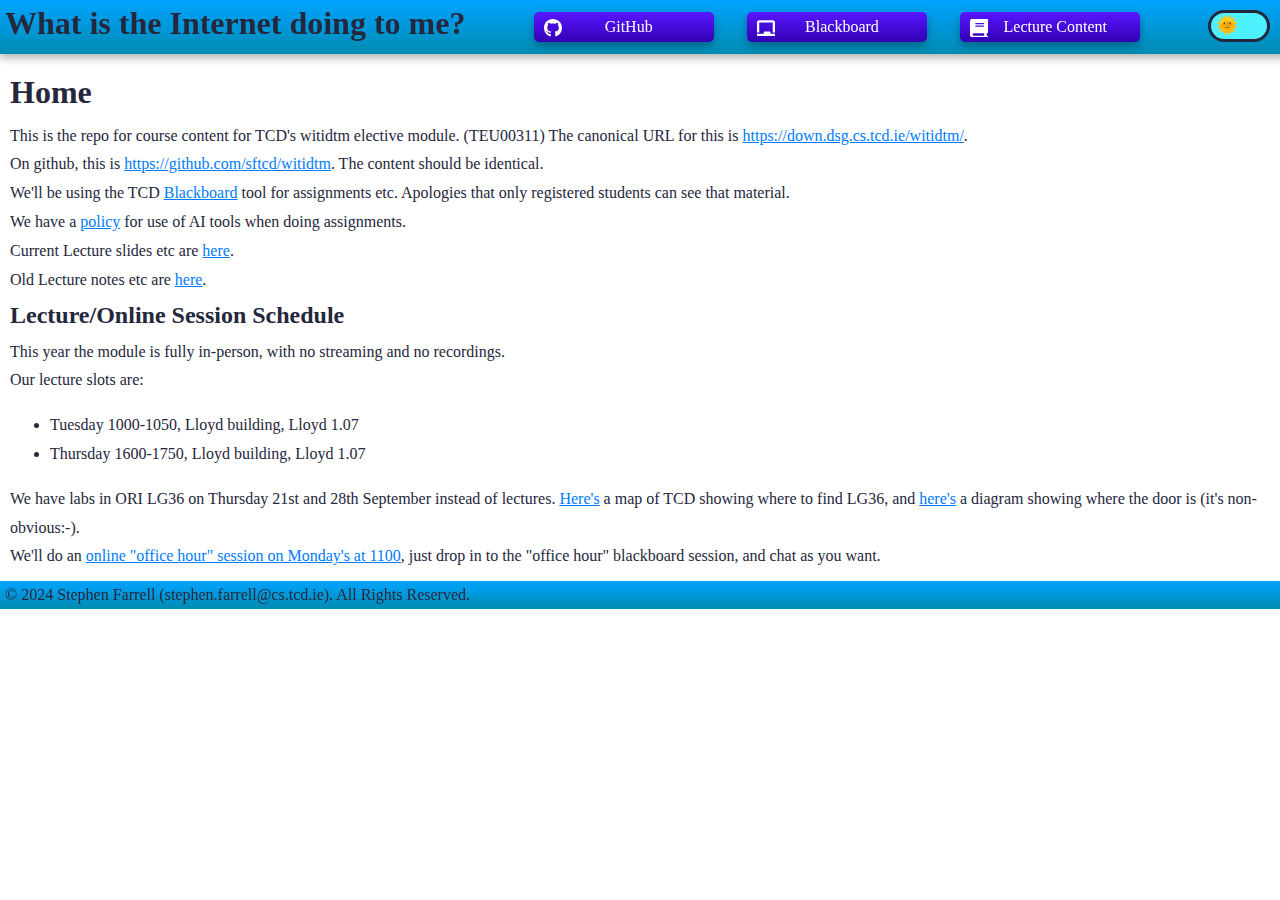
<file: witidtm.html>
<!DOCTYPE html>
<html lang="en">
<head>
  <meta charset="UTF-8">
  <meta name="viewport" content="width=device-width, initial-scale=1.0">
  <link rel="stylesheet" href="witidtm.css">
  <title>WITIDTM Home</title>
</head>
<body>

<div class="header">
<h1 id="whatistheinternetdoingtomewitidtm">What is the Internet doing to me?</h1>
<div class="link-container">
<a class="button" href="https://github.com/sftcd/witidtm"><i class="icon github"></i>GitHub</a>
<a class="button" href="https://tcd.blackboard.com/ultra/courses/_83782_1/cl/outline">
    <i class="icon blackboard"></i>Blackboard</a>
<!-- Insert the actual link here -->
<a class="button" href="./materials.html"><i class="icon materials"></i>Lecture Content</a>
</div>
</div>

<input type="checkbox" id="toggleSwitch">
<label for="toggleSwitch" id="toggleLabel" onclick></label>

<div class="page-body">

<h1>Home</h1>

<p>This is the repo for course content for TCD's witidtm elective module.
(TEU00311) The canonical URL for this is
<a href="https://down.dsg.cs.tcd.ie/witidtm/">https://down.dsg.cs.tcd.ie/witidtm/</a>.<br>
On github, this is
<a href="https://github.com/sftcd/witidtm">https://github.com/sftcd/witidtm</a>.  The
content should be identical.</p>

<p>We'll be using the TCD
<a href="https://tcd.blackboard.com/ultra/courses/_83782_1/cl/outline">Blackboard</a> tool
for assignments etc. Apologies that only registered students can see that
material.</p>

<!-- Insert the actual link here -->
<p>We have a <a href="./llm-policy.html">policy</a> for use of AI tools when doing 
assignments.</p>

<!-- Insert the actual link here -->
<p>Current Lecture slides etc are <a href="./materials.html">here</a>.</p>

<!-- Insert the actual link here -->
<p>Old Lecture notes etc are <a href="./oldmaterials.html">here</a>.</p>

<h2 id="lectureonlinesessionschedule">Lecture/Online Session Schedule</h2>

<p>This year the module is fully in-person, with no streaming and no recordings.</p>

<p>Our lecture slots are:</p>

<ul>
<li>Tuesday 1000-1050, Lloyd building, Lloyd 1.07</li>
<li>Thursday 1600-1750, Lloyd building, Lloyd 1.07</li>
</ul>

<p>We have labs in ORI LG36 on Thursday 21st and 28th September instead of
lectures.  <a href="lectures/2022-2023/map-2-lg36.png">Here's</a> a map of TCD showing
where to find LG36, and <a href="lectures/2022-2023/oriLG.png">here's</a> a diagram
showing where the door is (it's non-obvious:-).</p>

<p>We'll do an <a href="https://eu.bbcollab.com/guest/36c565c420804b70939bbc5ca9670e18">online "office hour" session on Monday's at
1100</a>, just
drop in to the "office hour" blackboard session, and chat as you want. </p>

</div>
<div class="footer">&copy 2024 Stephen Farrell (stephen.farrell@cs.tcd.ie). All Rights Reserved.</div>
</body>
</html>
</file>
<file: witidtm.css>
html, body {
  margin: 0;
  padding: 0;
}

:root {
    /*General Colours*/
  --link-text-light: #007BFF;
  --link-text-dark: #00c8ff;
  --link-text-contrast: #E34879;
    /*Light Mode Colour Scheme*/
  --page-background-light: #fff;
  --page-text-light: #25273C;
  --switch-background-light: #4cf0ff;
  --switch-border-light: #25273C;
    /*Dark Mode Colour Scheme*/
  --page-background-dark: #161722;
  --page-text-dark: #E4E5F1;
  --switch-background-dark: #080037;
  --switch-border-dark: #CACDE8;
    /*Gradients*/
  --header-gradient-green: linear-gradient(to bottom, rgb(0, 255, 204), rgb(0, 185, 148));
  --header-gradient-blue: linear-gradient(to bottom, rgb(0, 163, 255), rgb(0, 140, 178));
  --button-gradient-blue: linear-gradient(to bottom, rgb(0, 72, 255), rgb(0, 50, 178));
  --button-gradient-purple: linear-gradient(to bottom, #5816ff, #3300b3);
  --button-gradient-orange: linear-gradient(to bottom, rgb(255, 123, 0), rgb(173, 84, 0));
  --button-gradient-pink: linear-gradient(to bottom, #E34879, #912749);
  --button-gradient-red: linear-gradient(to bottom, #ff0000, #b00000);

}

.page-body {
  font-family: 'Times New Roman', Times, serif, sans-serif;
  line-height: 1.8;
  background-color: var(--page-background-light);
  color: var(--page-text-light);
  transition: background-color 0.5s, color 0.5s;
  padding: 10px;
}

.header {
  width: 100%;
  background: var(--header-gradient-blue);
  color: var(--page-text-light);
  padding: 5px 5px 12px 5px;
  box-shadow: 0 4px 8px rgba(0, 0, 0, 0.3);
  position: sticky;
  top: 0;
  align-items: center;
  z-index: 0;
}

.footer {
  width: 100%;
  background: var(--header-gradient-blue);
  color: var(--page-text-light);
  padding: 5px;
  box-shadow: 0 4px 8px rgba(0, 0.3, 0, 0);
  position: sticky;
  bottom: 0;
  align-items: center;
  z-index: 0;
}

.link-container {
  max-width: 50%;
  margin-left: 40%;
  margin-top: -30px;
  display: flex;
  justify-content: space-between;
  text-align: center;
  text-decoration: none;
}

.button {
  max-width: 180px;
  align-items: center;
  width: 180px;
  padding: 6px 0px;
  background: var(--button-gradient-purple);
  color: #fff;
  text-decoration: none;
  border-radius: 5px;
  box-shadow: 0 4px 8px rgba(0, 0, 0.3, 0.3);
  position: relative;
  z-index: 1;
}

.button:hover {
  background: var(--button-gradient-pink);
  text-decoration: none;
}

.icon {
  width: 20px;
  height: 20px;
  margin-right: 10px;
}

.github::before {
  content: '';
  background: url('./icons/github.svg') center/cover;
  position: absolute;
  left: 10px;
  top: 7px;
  width: 18px;
  height: 18px;
}

.blackboard::before {
  content: '';
  background: url('./icons/chalkboard-solid.svg') center/cover;
  position: absolute;
  left: 10px;
  top: 7px;
  width: 18px;
  height: 18px;
}

.materials::before {
  content: '';
  background: url('./icons/book-solid.svg') center/cover;
  position: absolute;
  left: 10px;
  top: 7px;
  width: 18px;
  height: 18px;
}

.home::before {
  content: '';
  background: url('./icons/house-solid.svg') center/cover;
  position: absolute;
  left: 10px;
  top: 7px;
  width: 18px;
  height: 18px;
}

#toggleSwitch:checked ~ .page-body {
  background-color: var(--page-background-dark);
  color: var(--page-text-dark);
}

#toggleSwitch:checked ~ .header {
  color: var(--page-text-light);
}

#toggleSwitch:checked ~ .page-body a:not(.button-list a) {
  color: var(--link-text-dark);
}

#toggleSwitch:checked ~ .page-body a:not(.button-list a):hover {
  color: var(--link-text-contrast);
}

#toggleSwitch {
  display: none;
}

#toggleLabel {
  cursor: pointer;
  position: fixed;
  z-index: 2;
  top: 10px;
  right: 10px;
  width: 50px;
  height: 20px;
  background-color: var(--switch-background-light);
  border: 3px solid var(--switch-border-light);
  border-radius: 25px;
  transition: background-color 0.3s;
  display: flex;
  align-items: center;
  padding: 3px;
}

#toggleSwitch:checked + #toggleLabel {
  background-color: var(--switch-background-dark);
  border: 3px solid var(--switch-border-dark);
}

#toggleSwitch + #toggleLabel::before {
  content: '\1F31E'; /*Sun*/
  font-size: 18px;
  margin-left: 2px;
  margin-right: auto;
  margin-top: 1px;
  margin-bottom: 3px;
}

#toggleSwitch:checked + #toggleLabel::before {
  content: '\1F31D'; /*Moon*/
  font-size: 18px;
  margin-left: auto;
  margin-right: 2px;
  margin-top: 1px;
  margin-bottom: 3px;
}

.button-list {
  list-style-type: none;
  padding: 0;
  display: flex;
  flex-wrap: wrap;
}

.button-list li {
  width: 18%;
  margin: 10px;
}

.button-list a {
  max-width: 200px;
  display: block;
  padding: 8px 0px 8px 0px;
  background: var(--button-gradient-blue);
  color: #E4E5F1;
  text-align: center;
  text-decoration: none;
  border-radius: 5px;
  box-shadow: 0 4px 8px rgba(0, 0, 0.3, 0.3);
}

.button-list a:hover {
  background: var(--button-gradient-pink);
}

h1, h2, p {
  transition: color 0.5s;
  margin: 0;
}

h1, h2 {
  margin: 0 auto;
}

p {
  margin: 0 auto;
}

a {
  margin: 0 auto;
  color: var(--link-text-light);
}

.page-body a:not(.button-list a):hover {
  color: var(--link-text-contrast);
}

/* Responsive design for smaller screens */
@media screen and (max-width: 768px) {

  .header {
    padding-bottom: 1.2em;
  }

  .link-container {
    max-width: 40%;
    margin-left: 50%;
    padding-top: 10px;
  }

  .button {
    font-size: 0.5em;
    max-width: 90px;
    align-items: center;
    width: 90px;
    padding: 3px 0px;
  }

  .icon {
    display: none;
  }

  #toggleLabel {
    width: 25px;
    height: 10px;
  }

  #toggleSwitch + #toggleLabel::before,
  #toggleSwitch:checked + #toggleLabel::before{
    font-size: 0.5em;
  }

  h1 {
    font-size: 1.5em;
  }

  h2 {
    font-size: 1.2em;
  }

  p {
    font-size: 0.9em;
  }
}
</file>
